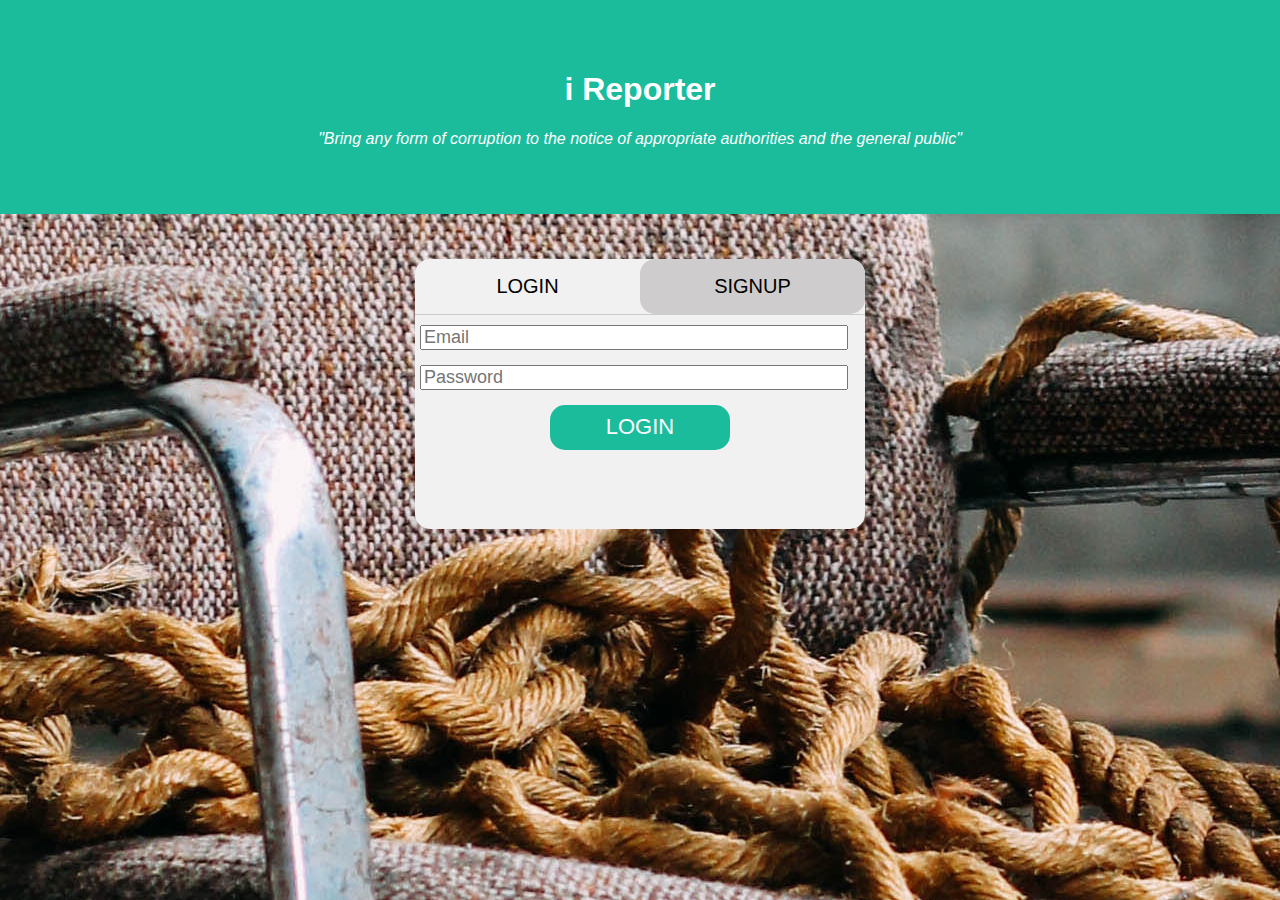
<file: index.html>
<!DOCTYPE html>
<html>
<head>
<title>iReporter</title>
<meta charset="UTF-8">
<meta name="viewport" content="width=device-width, initial-scale=1">
<link rel="stylesheet" type="text/css" href="css/login.css">
</head>
<body>

<!-- Header -->
<div class="header">
  <h1>i Reporter</h1>
  <p><i>"Bring any form of corruption to the notice of appropriate authorities and the
    general public"</i></p>
</div>

<!-- Navigation Bar -->
<div class="navbar">
  <!-- <a href="#">Home</a>
  <a href="#">About</a>
  <a href="#">Contact Us</a> -->
</div>

<!-- The flexible grid (content) -->
<div class="row">
  <div class="main">
      
      <div class="form">
        <div class="head" class="signup">
          <div onclick="swap(this);" data-tab="login" class="login-tab" >
            LOGIN
          </div>
          <div onclick="swap(this);" data-tab="signup" class="signup-tab">
            SIGNUP
          </div>
        </div>
        <div class="body" id="form-body">
            <div class="login">
              <div class="form-row">
               
                <input type="email" id="email" placeholder="Email" required>
                <input type="password" id="password" placeholder="Password" required>
                <button onclick="loginUser()">LOGIN</button>
              </div>
            </div>
            <div class="signup">
              <div class="form-row">
                      <input type="email"  id="r_email" placeholder="Email" required>
                      <input type="password" id="r_password" placeholder="Password" required>
                      <input type="password" id="r_password" placeholder="Confirm Password" required>
                      <button onclick="RegisterUser()">SIGNUP</button>
              </div>
            </div>
        </div>
      </div>
  </div>
</div>

<!-- Footer -->
<!-- <div class="footer">
  <h5>&copy; iReporter 2018</h5>
</div> -->
<script src="js/login.js"></script>
</body>
</html>
</file>
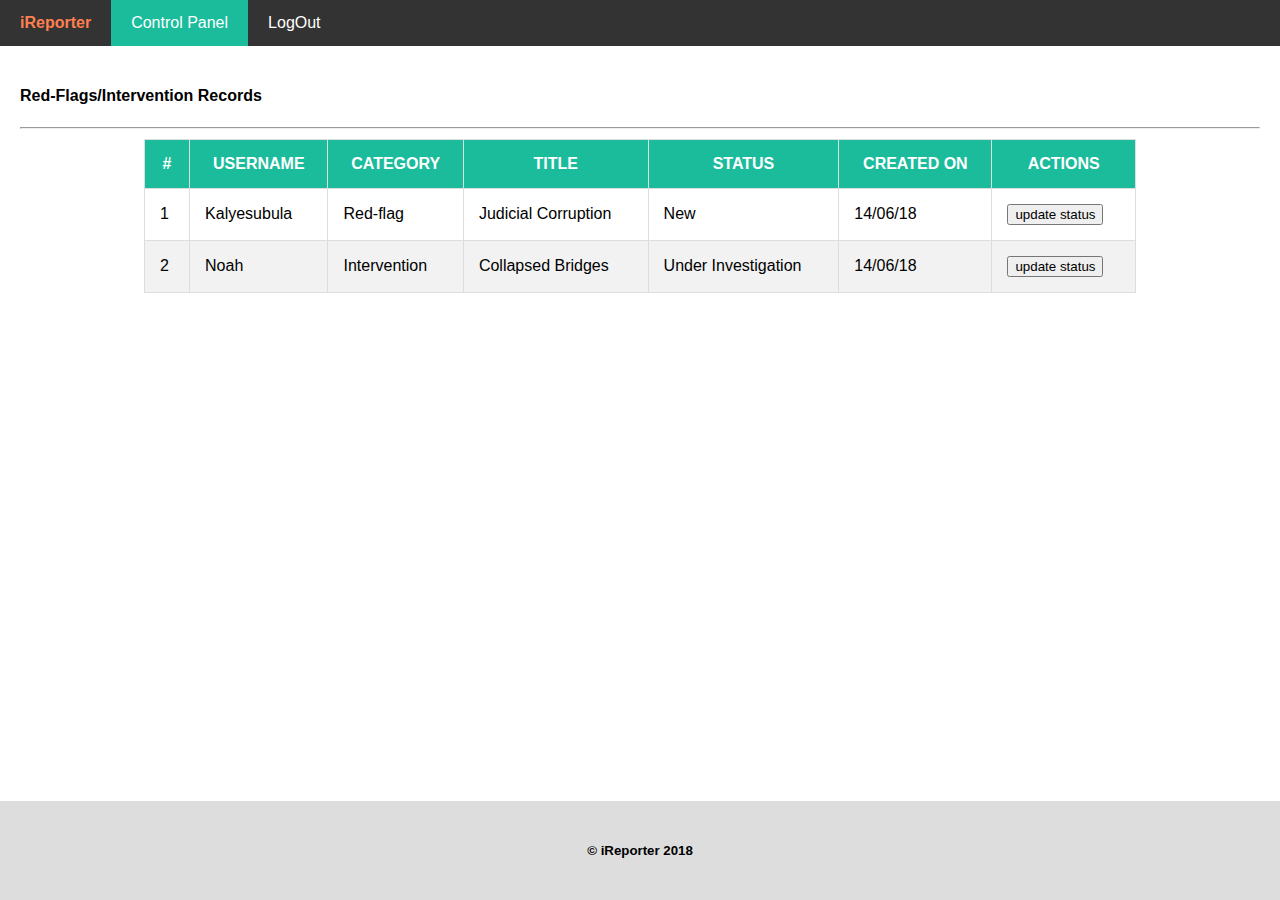
<file: admin_control_panel.html>
<!DOCTYPE html>
<html>
<head>
<title>Admin Control Panel</title>
<meta charset="UTF-8">
<meta name="viewport" content="width=device-width, initial-scale=1">
<link rel="stylesheet" href="css/admin_control_panel.css" type="text/css">  

</head>
<body>
<!-- Navigation Bar -->
<div class="navbar">
  <a href="#"><b>iReporter</b></a>
  <a href="admin_control_panel.html" class="active">Control Panel</a>
  <a href="index.html">LogOut</a>
</div>

<!-- The flexible grid (content) -->
<div class="row">
 
  <div class="main">
      <h4>Red-Flags/Intervention Records</h4><hr>
        <table border="1">
            <thead role="rowgroup">
                <tr role="row">
                    <th role="columnheader">#</th>
                    <th role="columnheader">USERNAME</th>
                    <th role="columnheader">CATEGORY</th>
                    <th role="columnheader">TITLE</th>
                    <th role="columnheader">STATUS</th>
                    <th role="columnheader">CREATED ON</th>
                    <th role="columnheader">ACTIONS</th>
                </tr>
                </thead>
                <tbody>
                <tr role="row">
                    <td role="cell">1</td>
                    <td role="cell">Kalyesubula</td>
                    <td role="cell">Red-flag</td>
                    <td role="cell">Judicial Corruption</td>
                    <td role="cell">New</td>
                    <td role="cell">14/06/18</td>
                    <td role="cell"><button id="modalBtn" class="button">update status</button></td>
                
                </tr>
                <tr role="row">
                    <td role="cell">2</td>
                    <td role="cell">Noah</td>
                    <td role="cell">Intervention</td>
                    <td role="cell">Collapsed Bridges</td>
                    <td role="cell">Under Investigation</td>
                    <td role="cell">14/06/18</td>
                    <td role="cell"><button id="modalBtn" class="button">update status</button></td>
                </tr>
              </tbody>
            </table>
    
       
  </div>


      
    




</div>

<!-- Footer -->
<div class="footer">
        <h5>&copy; iReporter 2018</h5>
</div>
<script src="js/myModals.js"></script>
</body>
</html>
</file>
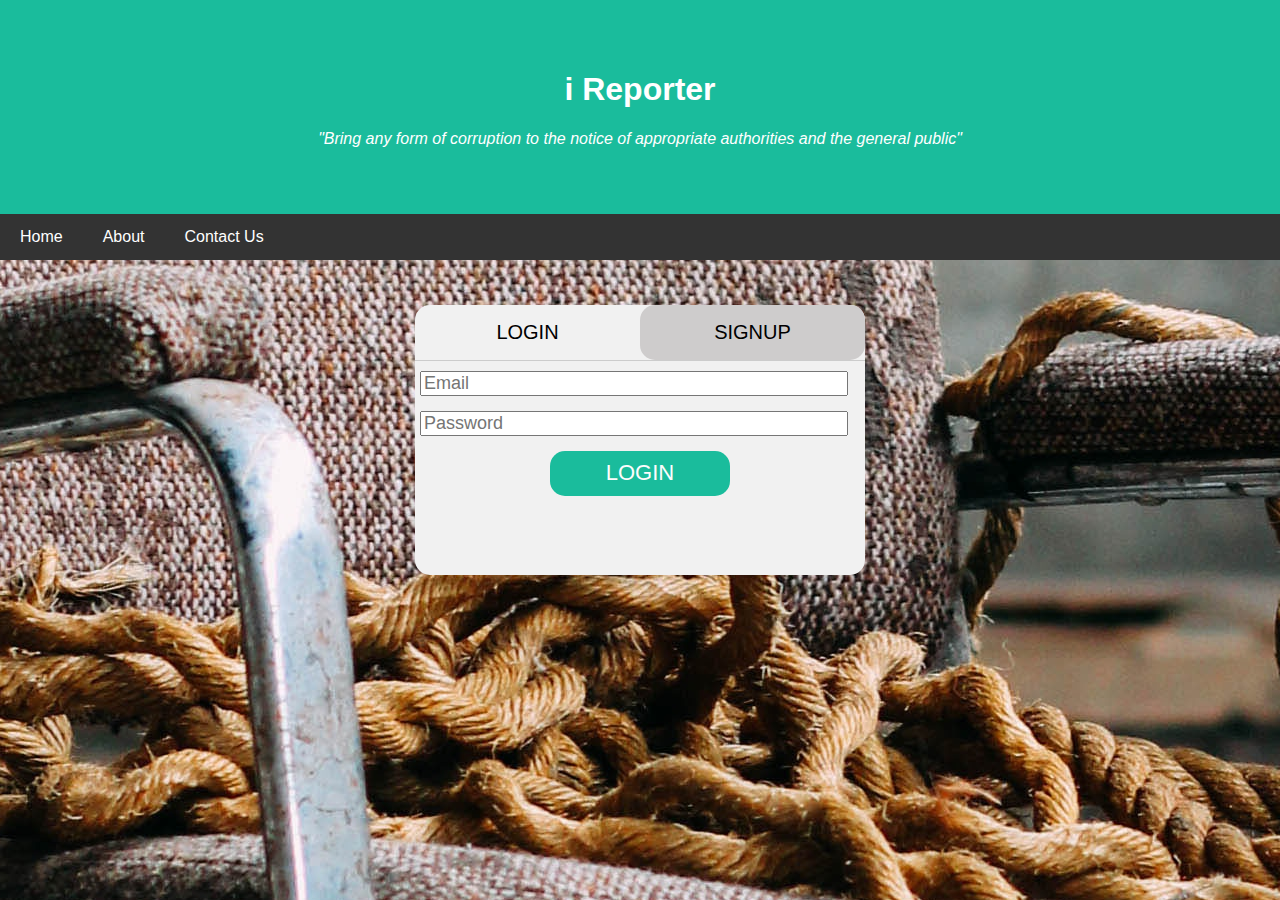
<file: login.html>
<!DOCTYPE html>
<html>
<head>
<title>iReporter</title>
<meta charset="UTF-8">
<meta name="viewport" content="width=device-width, initial-scale=1">
<link rel="stylesheet" type="text/css" href="css/login.css">
</head>
<body>

<!-- Header -->
<div class="header">
  <h1>i Reporter</h1>
  <p><i>"Bring any form of corruption to the notice of appropriate authorities and the
    general public"</i></p>
</div>

<!-- Navigation Bar -->
<div class="navbar">
  <a href="#">Home</a>
  <a href="#">About</a>
  <a href="#">Contact Us</a>
</div>

<!-- The flexible grid (content) -->
<div class="row">
  <div class="main">
      
      <div class="form">
        <div class="head" class="signup">
          <div onclick="swap(this);" data-tab="login" class="login-tab" >
            LOGIN
          </div>
          <div onclick="swap(this);" data-tab="signup" class="signup-tab">
            SIGNUP
          </div>
        </div>
        <div class="body" id="form-body">
            <div class="login">
              <div class="form-row">
               
                <input type="email" id="email" placeholder="Email" required>
                <input type="password" id="password" placeholder="Password" required>
                <button onclick="loginUser()">LOGIN</button>
              </div>
            </div>
            <div class="signup">
              <div class="form-row">
                      <input type="email"  id="r_email" placeholder="Email" required>
                      <input type="password" id="r_password" placeholder="Password" required>
                      <input type="password" id="r_password" placeholder="Confirm Password" required>
                      <button onclick="RegisterUser()">SIGNUP</button>
              </div>
            </div>
        </div>
      </div>
  </div>
</div>

<!-- Footer -->
<!-- <div class="footer">
  <h5>&copy; iReporter 2018</h5>
</div> -->
<script src="js/login.js"></script>
</body>
</html>
</file>
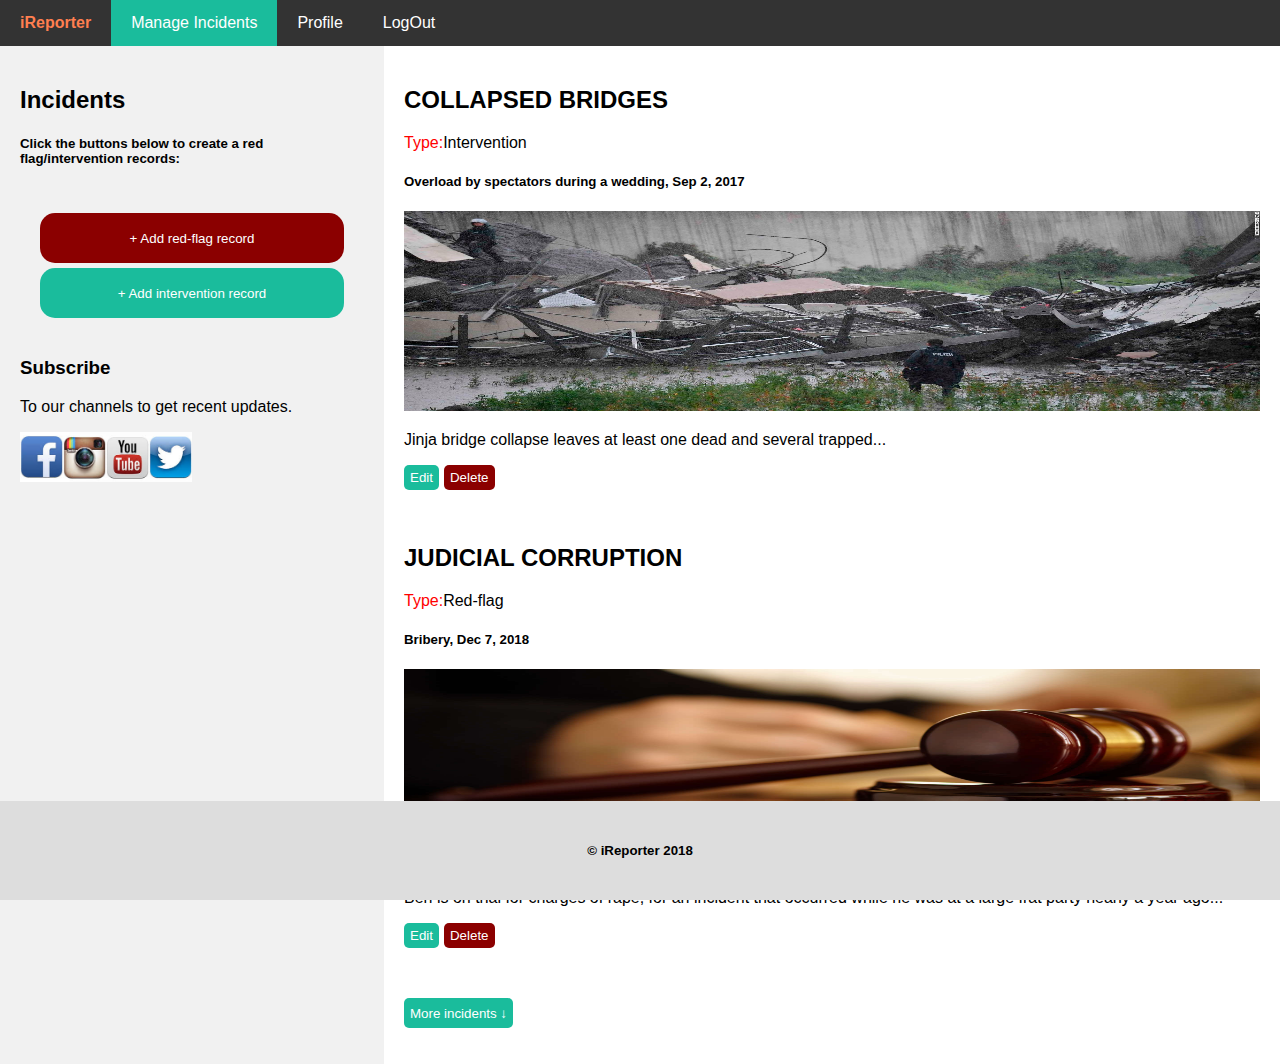
<file: manage_incidents.html>
<!DOCTYPE html>
<html>
<head>
<title>Incidents</title>
<meta charset="UTF-8">
<meta name="viewport" content="width=device-width, initial-scale=1">
<link rel="stylesheet" href="css/manage_incidents.css" type="text/css">  

</head>
<body>
<!-- Navigation Bar -->
<div class="navbar">
  <a href="#"><b>iReporter</b></a>
  <a href="manage_incidents.html" class="active">Manage Incidents</a>
  <a href="user_profile.html">Profile</a>
  <a href="index.html">LogOut</a>
</div>

<!-- The flexible grid (content) -->
<div class="row">
  <div class="side">
      <h2>Incidents</h2>
      <h5>Click the buttons below to create a red flag/intervention records:</h5>
      <div class="buttons">
          <button id="red-flag-btn">+ Add red-flag record</button>
          <button id="intervention-btn">+ Add intervention record</button>
      </div>
      <div class="buttons1">
        <button id="red-flag-btn">+ red-flag</button>
        <button id="intervention-btn">+ intervention</button>
    </div>
    <h3>Subscribe</h3>
    <p>To our channels to get recent updates.</p>
    <div><img src="images/sub.jpg" width="50%" height:30px"></div><br>
    
  </div>
  <div class="main">
    <h2>COLLAPSED BRIDGES</h2>
    <p><font color="red">Type:</font>Intervention</p>
    <h5>Overload by spectators during a wedding, Sep 2, 2017</h5>
    <div><img src="images/bridge.jpg" width="100%" height="200px"></div>
    <p>Jinja bridge collapse leaves at least one dead  and several trapped...</p>
    <p><button id="editInterventionBtn" class="editBtn">Edit</button><button id="deleteBtn" >Delete</button></p>
    <br>
    <h2>JUDICIAL CORRUPTION</h2>
    <p><font color="red">Type:</font>Red-flag</p>
    <h5>Bribery, Dec 7, 2018</h5>
    <div><img src="images/bribe2.jpeg" width="100%" height="200px"></div>
    <p>Ben is on trial for charges of rape, for an incident that occurred while he was at a large frat party nearly a year ago...</p>
    <p><button id="editRedflagBtn" class="editBtn">Edit</button><button id="deleteBtn" >Delete</button></p>
    <br>
    <p><button id="readmore">More incidents &#8595;</button></p>
       
  </div>

  <!-- The Modal for add red-flags-->
<div id="AddRedFlagModal" class="modal">

        <!-- Modal content -->
        <div class="modal-content">
          <div class="modal-header">
                 <h3>Add red-flag record<span class="closeBtn2">&times;</span></h3>
          </div>
          <div class="modal-body">
            <form class="modal_elements">
              <label for="title">Title</label>
              <input type="text" name="title" placeholder="Enter title" required>
              <label for="description">Description</label>
              <textarea ></textarea>
              <label for="location">Location</label><br/>
              <input type="number" name="location" id="latitude" placeholder="Enter Latitude" required>
              <input type="number" placeholder="Enter Longitude" id="longitude" name="longitude" required><br/><br/>
              <label for="image">Upload image</label><br/>
              <input type="file" name="pic" accept="image/*"><br/><br>
              <label for="video">Upload video</label><br/>
              <input type="file" name="vid"><br>
              <div id="submit">
                    <input type="submit" name="add_product" value="Add red-flag" id="submitBtn">
              </div>
              
            </form>
      
          </div>
          <div>
            
          </div>
        </div>
      
      </div>

      <!-- The Modal for add interventions-->
<div id="AddInterventionModal" class="modal">

        <!-- Modal content -->
        <div class="modal-content">
          <div class="modal-header">
                 <h3>Add intervention record</h3><span class="closeBtn">&times;</span>
          </div>
          <div class="modal-body">
            <form class="modal_elements">
              <label for="title">Title</label>
              <input type="text" name="title" placeholder="Enter title" required>
              <label for="description">Description</label>
              <textarea ></textarea>
              <label for="location">Location</label><br/>
              <input type="number" name="location" id="latitude" placeholder="Enter Latitude" required>
              <input type="number" placeholder="Enter Longitude" id="longitude" name="longitude" required><br/><br/>
              <label for="image">Upload image</label><br/>
              <input type="file" name="pic" accept="image/*"><br/><br>
              <label for="video">Upload video</label><br/>
              <input type="file" name="vid"><br>
              <div id="submit">
                    <input type="submit" name="add_product" value="Add intervention record" id="submitBtn">
              </div>
              
            </form>
      
          </div>
          <div>
            
          </div>
        </div>
      
      </div>


       <!-- The Modal for add red-flags-->
<div id="EditRedFlagModal" class="modal">

        <!-- Modal content -->
        <div class="modal-content">
          <div class="modal-header">
                 <h3>Edit red-flag record<span class="closeEditBtn" style="text-align: right">&times;</span></h3>
          </div>
          <div class="modal-body">
            <form class="modal_elements">
              <label for="title">Title</label>
              <input type="text" name="title" placeholder="Enter title" value="JUDICIAL CORRUPTION" required>
              <label for="description">Description</label>
              <textarea >Bribery, Dec 7, 2018</textarea>
              <label for="location">Location</label><br/>
              <input type="number" name="location" id="latitude" value="12.4320" required>
              <input type="number" value="8.0320" id="longitude" name="longitude" required><br/><br/>
              <label for="image">Upload image</label><br/>
              <input type="file" name="pic" accept="image/*"><br/><br>
              <label for="video">Upload video</label><br/>
              <input type="file" name="vid"><br>
              <div id="submit">
                    <input type="submit" name="add_product" value="Save Changes" id="submitBtn">
              </div>
              
            </form>
      
          </div>
          <div>
            
          </div>
        </div>
      
      </div>

       <!-- The Modal for add intervention records-->
       <div id="EditInterventionModal" class="modal">

            <!-- Modal content -->
            <div class="modal-content">
              <div class="modal-header">
                     <h3>Edit intervention record<span class="closeEditBtn2">&times;</span></h3>
              </div>
              <div class="modal-body">
                <form class="modal_elements">
                  <label for="title">Title</label>
                  <input type="text" name="title" value="COLLAPSED BRIDGES" required>
                  <label for="description">Description</label>
                  <textarea >Overload by spectators during a wedding, Sep 2, 2017</textarea>
                  <label for="location">Location</label><br/>
                  <input type="number" name="location" id="latitude" value="2.5674" required>
                  <input type="number" value="7.3427" id="longitude" name="longitude" required><br/><br/>
                  <label for="image">Upload image</label><br/>
                  <input type="file" name="pic" accept="image/*"><br/><br>
                  <label for="video">Upload video</label><br/>
                  <input type="file" name="vid"><br>
                  <div id="submit">
                        <input type="submit" name="add_product" value="Save Changes" id="submitBtn">
                  </div>
                  
                </form>
          
              </div>
              <div>
                
              </div>
            </div>
          
          </div>
    




</div>

<!-- Footer -->
<div class="footer">
        <h5>&copy; iReporter 2018</h5>
</div>
<script src="js/myModals.js"></script>
</body>
</html>
</file>
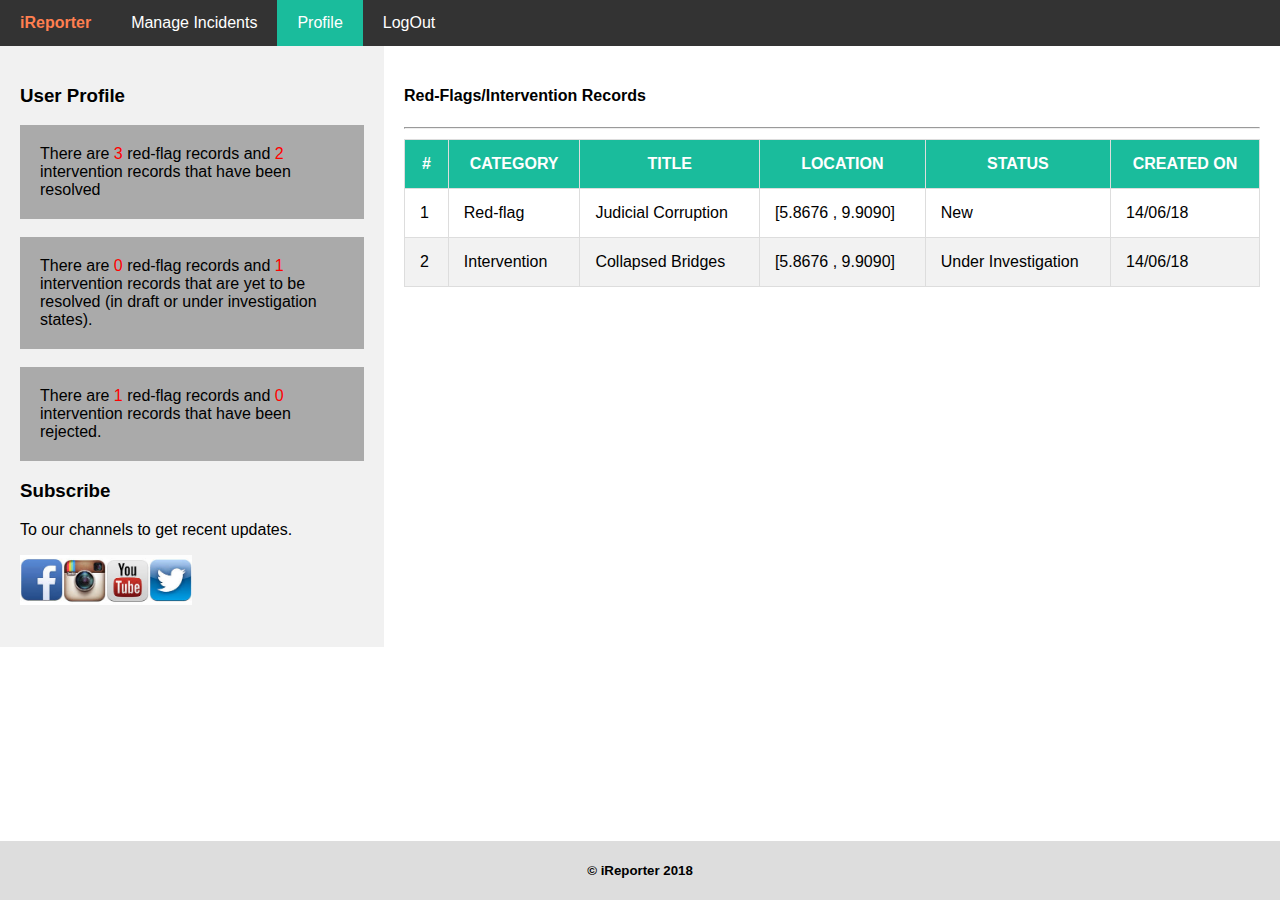
<file: user_profile.html>
<!DOCTYPE html>
<html>
<head>
<title>User Profile</title>
<meta charset="UTF-8">
<meta name="viewport" content="width=device-width, initial-scale=1">
<link rel="stylesheet" href="css/user_profile.css" type="text/css">  

</head>
<body>
<!-- Navigation Bar -->
<div class="navbar">
  <a href="#"><b>iReporter</b></a>
  <a href="manage_incidents.html" >Manage Incidents</a>
  <a href="user_profile.html" class="active">Profile</a>
  <a href="index.html">LogOut</a>
  </div>

<!-- The flexible grid (content) -->
<div class="row">
    <div class="side">
      <h3>User Profile</h3>
      <div class="fakeimg" style="height:auto;">There  are <font color="red">3</font> red-flag records and <font color="red">2</font> intervention records that have been resolved</div><br>
      <div class="fakeimg" style="height:auto;">There are <font color="red">0</font> red-flag records and <font color="red">1</font> intervention records that are yet to be resolved (in
        draft or under investigation states).</div><br>
      <div class="fakeimg" style="height:auto;">There are <font color="red">1</font> red-flag records and <font color="red">0</font> intervention records that have been rejected.</div>
      <h3>Subscribe</h3>
      <p>To our channels to get recent updates.</p>
      <div><img src="images/sub.jpg" width="50%" height:30px"></div><br>
      
    </div>
  <div class="main">
      <h4>Red-Flags/Intervention Records</h4><hr>
        <table border="1">
            <thead role="rowgroup">
                <tr role="row">
                    <th role="columnheader">#</th>
                    <th role="columnheader">CATEGORY</th>
                    <th role="columnheader">TITLE</th>
                    <th role="columnheader">LOCATION</th>
                    <th role="columnheader">STATUS</th>
                    <th role="columnheader">CREATED ON</th>
                    
                </tr>
                </thead>
                <tbody>
                <tr role="row">
                    <td role="cell">1</td>
                    <td role="cell">Red-flag</td>
                    <td role="cell">Judicial Corruption</td>
                    <td role="cell">[5.8676 , 9.9090]</td>
                    <td role="cell">New</td>
                    <td role="cell">14/06/18</td>
                </tr>
                <tr role="row">
                    <td role="cell">2</td>
                    <td role="cell">Intervention</td>
                    <td role="cell">Collapsed Bridges</td>
                    <td role="cell">[5.8676 , 9.9090]</td>
                    <td role="cell">Under Investigation</td>
                    <td role="cell">14/06/18</td>
                    
                </tr>
              </tbody>
            </table>
    
       
  </div>


      
    




</div>

<!-- Footer -->
<div class="footer">
        <h5>&copy; iReporter 2018</h5>
</div>
<script src="js/myModals.js"></script>
</body>
</html>
</file>
<file: css/login.css>
* {
    box-sizing: border-box;
}

/* Style the body */
body {
    font-family: Arial;
    margin: 0;
    background: url(../images/background.jpg) no-repeat center center fixed;
}

/* Header/logo Title */
.header {
    padding: 50px;
    text-align: center;
    background: #1abc9c;
    color: white;
}

/* Style the top navigation bar */
.navbar {
    display: flex;
    background-color: #333;
}

/* Style the navigation bar links */
.navbar a {
    color: white;
    padding: 14px 20px;
    text-decoration: none;
    text-align: center;
}

/* Change color on hover */
.navbar a:hover {
    background-color: #ddd;
    color: black;
}

/* Column container */
.row {  
    display: flex;
    flex-wrap: wrap;
}


/* Main column */
.main {
    flex: 100%;
   
    margin-top:180px;
    
  
}

/* Fake image, just for this example */
.fakeimg {
    background-color: #aaa;
    width: 100%;
    padding: 20px;
}

/* Footer */
/* .footer {
    padding: 20px;
    text-align: center;
    background: #ddd;
    
} */

/*-- hhhhhhhhhhhhhhhhhhhhhhhhhhhhhhhhhhhhhhhhhhhhhhhhhhhhhhhhhhhhhhhhhhhhhhhhhhhhhhhhhhhhhhhhhhhhhhhhhhhhhh -->*/
.form {
  position:relative;
  
  left:50%;
  transform:translate(-50%,-50%);
  width:450px;
  height:270px;
  background:#f1f1f1;
  border-radius: 15px;
}
.form .head {
  width:100%;
  height:55px;
  display:flex;
}
.form .head > div {
  width:50%;
  height:100%;
  text-align:center;
  font-size:20px;
  line-height:55px;
  cursor:pointer;
  background:transparent;
  border-radius: 15px;
}
.form .head.signup > div:nth-child(1),.form .head > div:nth-child(2) {
  background:rgb(206, 204, 204);
  transition: all .3s ease-in-out;
}
.form .head.signup > div:nth-child(2) {
  background:transparent !important;
  transition: all .3s ease-in-out;
}
.form .body {
  position:absolute;
  overflow:hidden;
  width:100%;
  height:100%;
}
.form .body > div {
  position:absolute;
  width:100%;
  height:100%;
  transition:all 300ms ease-in-out;
}
.form .body .form-row {
  border-top:1px solid #ccc;
}
.form .body .form-row input {
 
  width:95%;
  height:25px;
  margin: 5px;
  margin-top: 10px;
  font-size:18px;
 
}

.form .body .form-row button {
  width:40%;
  border:none;
  outline:none;
  border-radius: 15px;
  background:#1abc9c;
  margin-left: 30%;
  margin-top: 10px;
  height:45px;
  text-transform:uppercase;
  color:#fcfcfc;
  font-size:22px;
  cursor:pointer;
}

.form .body > div.login {
  left:0%;
}
.form .body > div.signup {
  left:100%;
}
.form .body.active > div.login {
  left:-100%;
}
.form .body.active > div.signup {
  left:0%;
}
.form .body .signup .form-row button {
  background: #1abc9c;
}
/*-- hhhhhhhhhhhhhhhhhhhhhhhhhhhhhhhhhhhhhhhhhhhhhhhhhhhhhhhhhhhhhhhhhhhhhhhhhhhhhhhhhhhhhhhhhhhhhhhhhhhhhhhhhhh -->*/

/* Responsive layout - when the screen is less than 700px wide, make the two columns stack on top of each other instead of next to each other */
@media (max-width: 700px) {
    .row, .navbar {   
        flex-direction: column;
    }
    .form {
    position:relative;
    
    left:50%;
    transform:translate(-50%,-50%);
    width:350px;
    height:270px;
    
    }
   
}
</file>
<file: css/admin_control_panel.css>
* {
    box-sizing: border-box;
}

/* Style the body */
body {
    font-family: Arial;
    margin: 0;
    width:100%;
    height:auto;
}


/* Style the top navigation bar */
.navbar {
    display: flex;
    background-color: #333;
    /* padding: 14px; */
}

/* Style the navigation bar links */
.navbar a {
    color: white;
    padding: 14px 20px;
    text-decoration: none;
    text-align: center;
}

/* Change color on hover */
.navbar a:hover {
    /* background-color: #1abc9c; */
    color: coral;
}

/* Column container */
.row {  
    display: flex;
    flex-wrap: wrap;
}

.active:hover{
    color: white !important;
}
.active{
    background: #1abc9c;
}
/* Create two unequal columns that sits next to each other */
/* Sidebar/left column */


/* Main column */
.main {
    flex: 80%;
    background-color: white;
    padding: 20px;
    /* margin-top:50px; */
}


/* Footer */
.footer {
    padding: 20px;
    text-align: center;
    background: #ddd;

    position: fixed;
   left: 0;
   bottom: 0;
   width: 100%;
  

}


table{
    width:80%;
    border-collapse: collapse;
    
   margin:auto;
   margin-top: 10px;
}
table, td, th {    
    border: 1px solid #ddd;
    /* text-align: center; */
}
table th{
    background-color: #1abc9c;
    color:white;
  }
  th, td {
    padding: 15px;
}
tr:nth-child(even){background-color: #f2f2f2}

/* Responsive layout - when the screen is less than 700px wide, make the two columns stack on top of each other instead of next to each other */
@media (max-width: 700px) {
    .row, .navbar {   
        flex-direction: column;
    }
    
}




/*
	Max width before this PARTICULAR table gets nasty. This query will take effect for any screen smaller than 760px and also iPads specifically.
	*/
	@media
	  only screen 
    and (max-width: 760px), (min-device-width: 300px) 
    and (max-device-width: 1024px)  {

        table{
            width:100%;
        }
		/* Force table to not be like tables anymore */
		table, thead, tbody, th, td, tr {
			display: block;
		}

		/* Hide table headers (but not display: none;, for accessibility) */
		thead tr {
			position: absolute;
			top: -9999px;
			left: -9999px;
		}

    tr {
      margin: 0 0 1rem 0;
    }
      
    tr:nth-child(odd) {
      background: #ccc;
    }
    
		td {
			/* Behave  like a "row" */
			border: none;
			border-bottom: 1px solid #eee;
			position: relative;
			padding-left: 50%;
		}

		td:before {
			/* Now like a table header */
			position: absolute;
			/* Top/left values mimic padding */
			top: 0;
			left: 6px;
			width: 45%;
			padding-right: 10px;
			white-space: nowrap;
		}

		/*
		Label the data
    You could also use a data-* attribute and content for this. That way "bloats" the HTML, this way means you need to keep HTML and CSS in sync. Lea Verou has a clever way to handle with text-shadow.
		*/
		td:nth-of-type(1):before { content: "#"; }
		td:nth-of-type(2):before { content: "USERNAME"; }
		td:nth-of-type(3):before { content: "CATEGORY"; }
		td:nth-of-type(4):before { content: "TITLE"; }
		td:nth-of-type(5):before { content: "STATUS"; }
		td:nth-of-type(6):before { content: "CREATED ON"; }
		td:nth-of-type(7):before { content: "ACTIONS"; }
    }
</file>
<file: css/manage_incidents.css>
* {
    box-sizing: border-box;
}

/* Style the body */
body {
    font-family: Arial;
    margin: 0;
}


/* Style the top navigation bar */
.navbar {
    display: flex;
    background-color: #333;
    /* padding: 14px; */
}

/* Style the navigation bar links */
.navbar a {
    color: white;
    padding: 14px 20px;
    text-decoration: none;
    text-align: center;
}

/* Change color on hover */
.navbar a:hover {
    /* background: coral; */
    color: coral;
}
.active:hover{
    color: white !important;
}

/* Column container */
.row {  
    display: flex;
    flex-wrap: wrap;
}

/* Create two unequal columns that sits next to each other */
/* Sidebar/left column */
.side {
    flex: 30%;
    background-color: #f1f1f1;
    padding: 20px;
}

/* Main column */
.main {
    flex: 70%;
    background-color: white;
    padding: 20px;
}

.active{
    background: #1abc9c;
}

/* Fake image, just for this example */
.fakeimg {
    background-color: #aaa;
    width: 100%;
    padding: 20px;
}

/* Footer */
.footer {
    padding: 20px;
    text-align: center;
    background: #ddd;
    position: fixed;
    left: 0;
    bottom: 0;
    width: 100%;
}

.buttons {
    width: 100%;
    padding: 20px;
    text-align: center;
    display: inline-block;
    border: none;
    
}

#red-flag-btn:hover, #intervention-btn:hover,.editBtn:hover, #deleteBtn:hover,#readmore:hover,#submitBtn:hover{
    background: coral;
}

.buttons1 {
    display: none;
    
}
img{
    cursor: pointer;
}
#red-flag-btn, #intervention-btn{
    border:none;
    border-radius: 15px;
    padding: 5px;
    color: white;
    width:100%;
    height: 50px;
    margin-top: 5px;
    cursor: pointer;
  
}
#red-flag-btn{
    background:#8B0000;
}
#intervention-btn{
    background:#1abc9c;
}
.editBtn, #deleteBtn,#readmore,#submitBtn {
    border:none;
    border-radius: 5px;
    color: white;   
    margin-right: 5px;
    /* width:10%; */
    height:25px; 
    cursor: pointer;
}
#readmore,#submitBtn{
    background:#1abc9c;
    height:30px; 
}
.editBtn{
    background:#1abc9c;
}
#deleteBtn{
    background:#8B0000;
}


/* modal css */
input[type=text], input[type=number],textarea ,{
    height: 44px;
    font-size: 16px;
    width: 100%;
    margin-bottom: 10px;
    background: #fff;
    border: 1px solid #d9d9d9;
    border-top: 1px solid #c0c0c0;
    padding: 0 8px;
    box-sizing: border-box;
    -moz-box-sizing: border-box;
  }

/* The Modal (background) */
.modal {
    display: none; /* Hidden by default */
    position: fixed; /* Stay in place */
    z-index: 1; /* Sit on top */
    padding-top: 100px; /* Location of the box */
    left: 0;
    top: 0;
    width: 100%; /* Full width */
    height: 100%; /* Full height */
    overflow: auto; /* Enable scroll if needed */
    background-color: rgb(0,0,0); /* Fallback color */
    background-color: rgba(0,0,0,0.5); /* Black w/ opacity */
}

/* Modal Content */
.modal-content {
    position: relative;
    background-color: #fefefe;
    margin: auto;
    padding: 20px;
    border: 1px solid #888;
    width: 50%;
    box-shadow: 0 4px 8px 0 rgba(0,0,0,0.2),0 6px 20px 0 rgba(0,0,0,0.19);
    /*-webkit-animation-name: animatetop;
    -webkit-animation-duration: 0.4s;*/
    animation-name: animatetop;
    animation-duration: 1s
} 

/* */

@keyframes animatetop {
    from { opacity:0}
    to {opacity:1}
}

/* The Close Button */
.closeBtn {
    color: #4B99BD;
    float: right;
    font-size: 28px;
    font-weight: bold;
}

.closeBtn:hover,
.closeBtn:focus {
    color: #000;
    text-decoration: none;
    cursor: pointer;
}

.closeEditBtn , .closeEditBtn2{
    color: #4B99BD;
    float: right;
    font-size: 28px;
    font-weight: bold;
    padding: 2px 16px;
}

.closeEditBtn:hover, .closeEditBtn2:hover,
.closeEditBtn:focus, closeEditBtn2:focus{
    color: #000;
    text-decoration: none;
    cursor: pointer;
} 

/* submit button */
#submit{
    margin-top:10px;
  text-align: center;

}


.modal-body {
  padding: 2px 16px;
    margin-bottom: 20px;

}
.modal-body input[type=text],textarea{
  height: 44px;
  font-size: 16px;
  width: 100%;
  margin-bottom: 10px;
  background: #fff;
  border: 1px solid #d9d9d9;
  border-top: 1px solid #c0c0c0;
  padding: 0 8px;
  box-sizing: border-box;
  -moz-box-sizing: border-box;
}

.Edit-body {
  padding: 2px 16px;
    margin-bottom: 20px;

}
.Edit-body input[type=text]{
  height: 44px;
  font-size: 16px;
  width: 100%;
  margin-bottom: 10px;
  background: #fff;
  border: 1px solid #d9d9d9;
  border-top: 1px solid #c0c0c0;
  padding: 0 8px;
  box-sizing: border-box;
  -moz-box-sizing: border-box;
}

closeEditBtn {
    color: #4B99BD;
    float: right;
    font-size: 28px;
    font-weight: bold;
    padding: 2px 16px;
}

.closeEditBtn:hover,
.closeEditBtn:focus {
    color: #000;
    text-decoration: none;
    cursor: pointer;
} 

.modal-footer {
    padding: 2px 16px;
    background-color: #4B99BD;
    color: white;
}

/* end modal css */




















/* Responsive layout - when the screen is less than 700px wide, make the two columns stack on top of each other instead of next to each other */
@media (max-width: 700px) {
    .row, .navbar {   
        flex-direction: column;
    }
    
    /* .buttons {
        display: none;
    } */
    /* .buttons1 {
        display: block;
        widows: 100%;
        padding: 20px;
        text-align: center;
        border:none;
    } */
    .modal-content {
       
        width: 80%;
       
    } 
    
}
</file>
<file: css/user_profile.css>
* {
    box-sizing: border-box;
}

/* Style the body */
body {
    font-family: Arial;
    margin: 0;
    width:100%;
}


/* Style the top navigation bar */
.navbar {
    display: flex;
    background-color: #333;
    /* padding: 14px; */
}

/* Style the navigation bar links */
.navbar a {
    color: white;
    padding: 14px 20px;
    text-decoration: none;
    text-align: center;
}

/* Change color on hover */
.navbar a:hover {
    /* background-color: #1abc9c; */
    color: coral;
}

.active:hover{
    color: white !important;
}
.active{
    background: #1abc9c;
}
/* Column container */
.row {  
    display: flex;
    flex-wrap: wrap;
}



/* Create two unequal columns that sits next to each other */
/* Sidebar/left column */
.side {
    flex: 30%;
    background-color: #f1f1f1;
    padding: 20px;
}

/* Main column */
.main {
    flex: 70%;
    background-color: white;
    padding: 20px;
    /* margin-top:50px; */
}

.fakeimg {
    background-color: #aaa;
    width: 100%;
    padding: 20px;
}

/* Footer */
.footer {
    /* padding: 20px; */
    text-align: center;
    background: #ddd;
    position: fixed;
    left: 0;
    bottom: 0;
    width: 100%;
}


table{
    width:100%;
    border-collapse: collapse;
    
   margin:auto;
   margin-top: 10px;
}
table, td, th {    
    border: 1px solid #ddd;
    /* text-align: center; */
}
table th{
    background-color: #1abc9c;
    color:white;
  }
  th, td {
    padding: 15px;
}
tr:nth-child(even){background-color: #f2f2f2}

/* Responsive layout - when the screen is less than 700px wide, make the two columns stack on top of each other instead of next to each other */
@media (max-width: 700px) {
    .row, .navbar {   
        flex-direction: column;
    }
    
}




/*
	Max width before this PARTICULAR table gets nasty. This query will take effect for any screen smaller than 760px and also iPads specifically.
	*/
	@media
	  only screen 
    and (max-width: 760px), (min-device-width: 300px) 
    and (max-device-width: 1024px)  {

        table{
            width:100%;
        }
		/* Force table to not be like tables anymore */
		table, thead, tbody, th, td, tr {
			display: block;
		}

		/* Hide table headers (but not display: none;, for accessibility) */
		thead tr {
			position: absolute;
			top: -9999px;
			left: -9999px;
		}

    tr {
      margin: 0 0 1rem 0;
    }
      
    tr:nth-child(odd) {
      background: #ccc;
    }
    
		td {
			/* Behave  like a "row" */
			border: none;
			border-bottom: 1px solid #eee;
			position: relative;
			padding-left: 50%;
		}

		td:before {
			/* Now like a table header */
			position: absolute;
			/* Top/left values mimic padding */
			top: 0;
			left: 6px;
			width: 45%;
			padding-right: 10px;
			white-space: nowrap;
		}

		/*
		Label the data
    You could also use a data-* attribute and content for this. That way "bloats" the HTML, this way means you need to keep HTML and CSS in sync. Lea Verou has a clever way to handle with text-shadow.
		*/
		td:nth-of-type(1):before { content: "#"; }
		td:nth-of-type(2):before { content: "CATEGORY"; }
        td:nth-of-type(3):before { content: "TITLE"; }
        td:nth-of-type(4):before { content: "LOCATION"; }
		td:nth-of-type(5):before { content: "STATUS"; }
		td:nth-of-type(6):before { content: "CREATED ON"; }
	
    }
</file>
